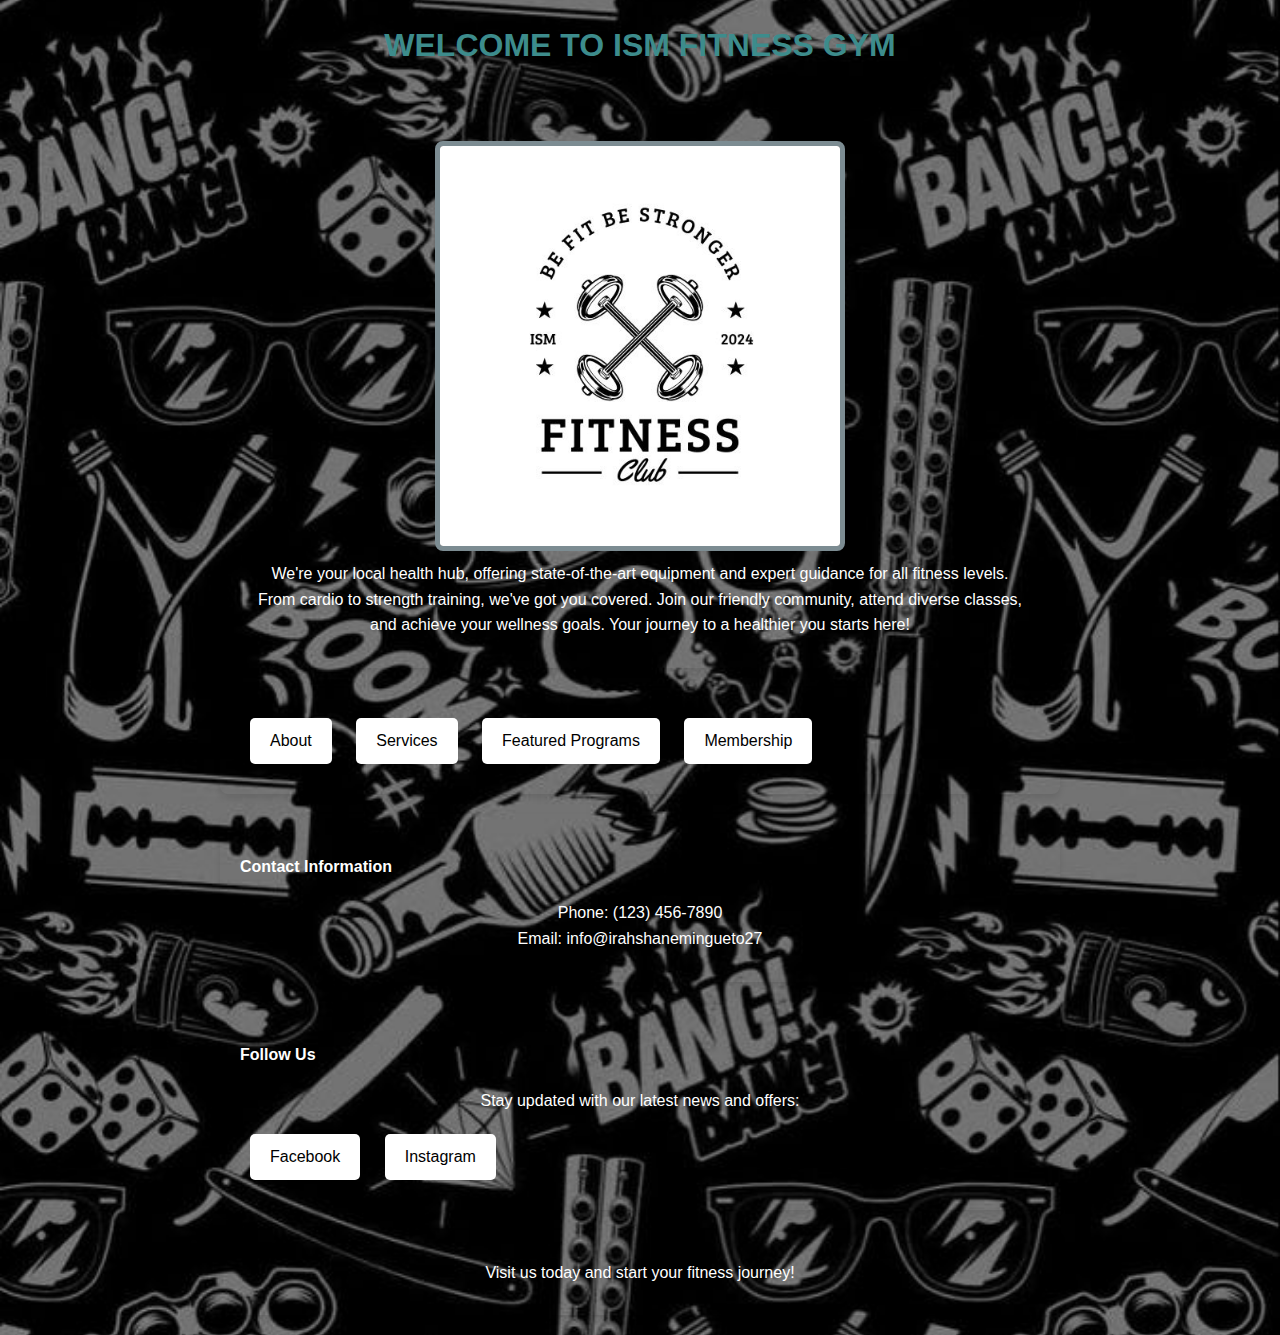
<file: index.html>
<!DOCTYPE html>
<html lang="en">
<head>
    <meta charset="UTF-8">
    <meta name="viewport" content="width=device-width, initial-scale=1.0">
    <title>ISM Fitness Gym</title>                                              
    <link rel="stylesheet" href="Styles.css"> 
    <link rel="icon" type="image/png" href="favicon.png">  
</head>
<body>
    <h1>Welcome to ISM Fitness Gym</h1>
    <div>
        <img src="Image/ISM Fitness Gym.webp" alt="ISM Fitness Gym">
        <p>
            We're your local health hub, offering state-of-the-art equipment and expert guidance for all fitness levels.<br>
            From cardio to strength training, we've got you covered. Join our friendly community, attend diverse classes,<br>
            and achieve your wellness goals. Your journey to a healthier you starts here!<br>
        </p>
    </div>
    <div>
        <a href="About.html">About</a>
        <a href="Services.html">Services</a>
        <a href="Featured Programs.html">Featured Programs</a>
        <a href="Membership.html">Membership</a>

    </div>
    <div>
        <h4>Contact Information</h4>
        <p>
            Phone: (123) 456-7890<br>
            Email: info@irahshanemingueto27<br>
        </p>
    </div>
    <div>
        <h4>Follow Us</h4>
        <p>Stay updated with our latest news and offers:</p>
        <a href='https://www.facebook.com/profile.php?id=100063227016726'>Facebook</a>
        <a href='https://www.instagram.com/rhshn.27/'>Instagram</a>
    </div>
    <div>
        <p>Visit us today and start your fitness journey!</p>
    </div>
</body>
</html>
</file>
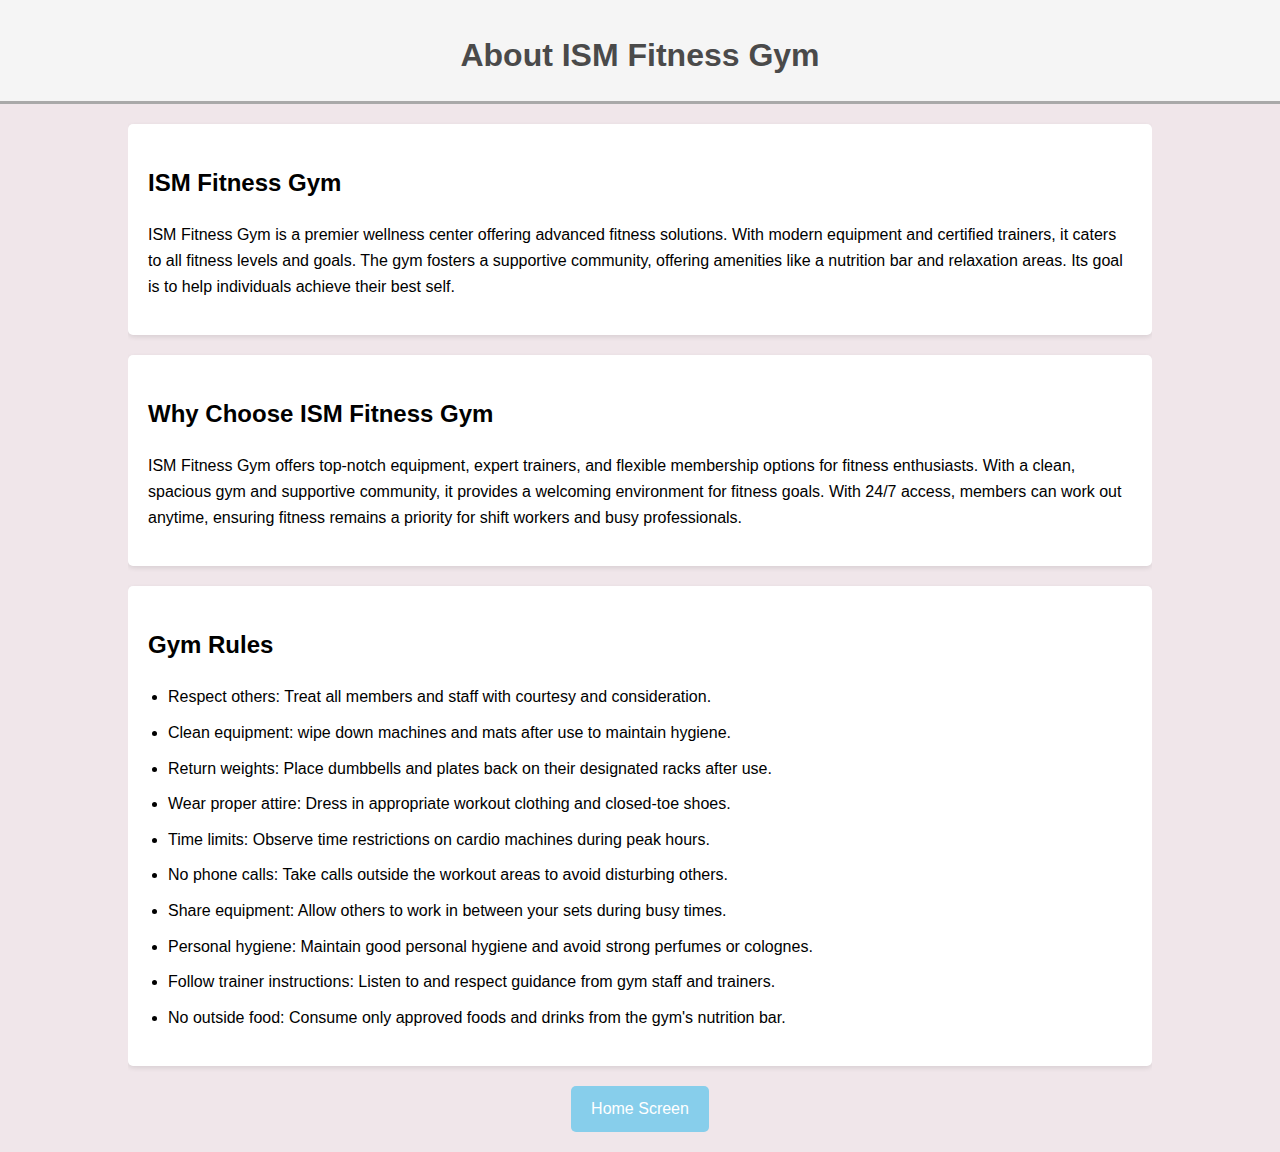
<file: About.html>
<!DOCTYPE html>
    <html lang="en">
    <head>
        <meta charset="UTF-8">
        <meta name="viewport" content="width=device-width, initial-scale=1.0">
        <title>About ISM Fitness Gym</title>
        <link rel="icon" type="image/png" href="favicon.png">  
        <style>
            body {
                font-family: Arial, sans-serif;
                line-height: 1.6;
                margin: 0;
                padding: 0;
                background-color: #f0e6ea;
            }
            .container {
                width: 80%;
                margin: auto;
                overflow: hidden;
            }
            .header {
                background: whitesmoke;
                color: #4a4a4a;
                padding-top: 30px;
                min-height: 70px;
                border-bottom: darkgray 3px solid;
            }
            .header h1 {
                margin: 0;
                text-align: center;
                padding-bottom: 20px;
            }
            .content {
                margin-top: 20px;
            }
            .about, .why-choose, .rules {
                background: #fff;
                margin-bottom: 20px;
                padding: 20px;
                border-radius: 5px;
                box-shadow: 0 2px 5px rgba(0,0,0,0.1);
            }
            .rules ul {
                padding-left: 20px;
            }
            .rules li {
                margin-bottom: 10px;
            }
            .home-link {
                text-align: center;
                margin-top: 20px;
                padding-bottom: 20px;
            }
            .home-link a {
                display: inline-block;
                color: #fff;
                background-color: #87ceeb;
                padding: 10px 20px;
                text-decoration: none;
                border-radius: 5px;
                transition: background-color 0.3s ease;
            }
            .home-link a:hover {
                background-color: #5f9ea0;
            }
            img {
                width: 200px;
                height: 200px;
                border: 5px solid skyblue;
                border-radius: 10px;
                transition: all 0.3s ease;
            }
        </style>
    </head>
    <body>
        <div class="header">
            <div class="container">
                <h1>About ISM Fitness Gym</h1>
            </div>
        </div>

        <div class="container">
            <div class="content">
                <div class="about">
                    <h2>ISM Fitness Gym</h2>
                    <p>ISM Fitness Gym is a premier wellness center offering advanced fitness solutions. With modern equipment and certified trainers, it caters to all fitness levels and goals. The gym fosters a supportive community, offering amenities like a nutrition bar and relaxation areas. Its goal is to help individuals achieve their best self.</p>
                </div>

                <div class="why-choose">
                    <h2>Why Choose ISM Fitness Gym</h2>
                    <p>ISM Fitness Gym offers top-notch equipment, expert trainers, and flexible membership options for fitness enthusiasts. With a clean, spacious gym and supportive community, it provides a welcoming environment for fitness goals. With 24/7 access, members can work out anytime, ensuring fitness remains a priority for shift workers and busy professionals.</p>
                </div>

                <div class="rules">
                    <h2>Gym Rules</h2>
                    <ul>
                        <li>Respect others: Treat all members and staff with courtesy and consideration.</li>
                        <li>Clean equipment: wipe down machines and mats after use to maintain hygiene.</li>
                        <li>Return weights: Place dumbbells and plates back on their designated racks after use.</li>
                        <li>Wear proper attire: Dress in appropriate workout clothing and closed-toe shoes.</li>
                        <li>Time limits: Observe time restrictions on cardio machines during peak hours.</li>
                        <li>No phone calls: Take calls outside the workout areas to avoid disturbing others.</li>
                        <li>Share equipment: Allow others to work in between your sets during busy times.</li>
                        <li>Personal hygiene: Maintain good personal hygiene and avoid strong perfumes or colognes.</li>
                        <li>Follow trainer instructions: Listen to and respect guidance from gym staff and trainers.</li>
                        <li>No outside food: Consume only approved foods and drinks from the gym's nutrition bar.</li>
                    </ul>
                </div>
            </div>

            <div class="home-link">
                <a href="index.html">Home Screen</a>
            </div>
        </div>
    </body>
    </html>
</file>
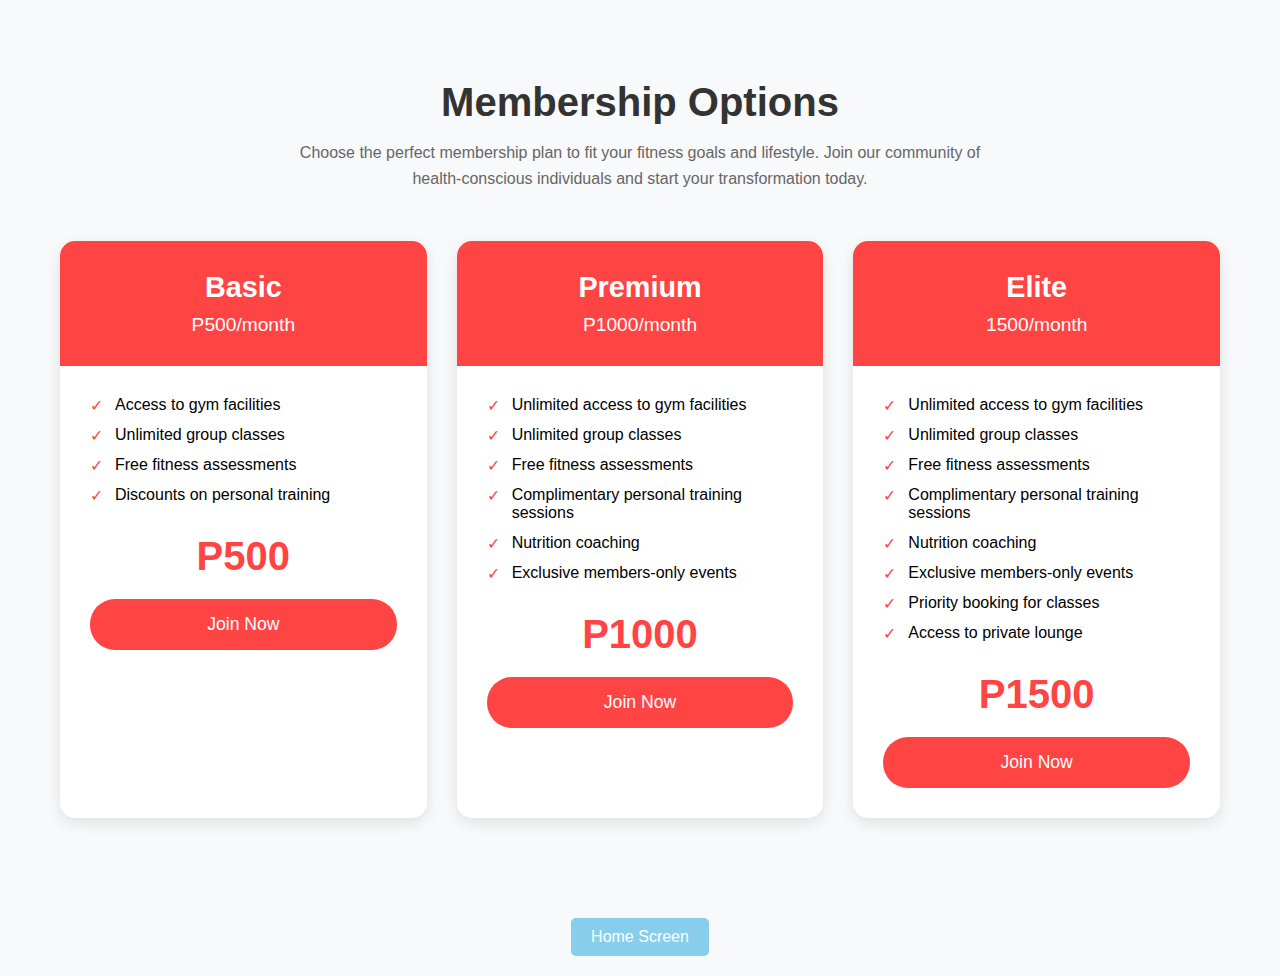
<file: Membership.html>
<!DOCTYPE html>
<html lang="en">
<head>
    <meta charset="UTF-8">
    <meta name="viewport" content="width=device-width, initial-scale=1.0">
    <title>ISM Fitness Memberships</title>
    <link rel="icon" type="image/png" href="favicon.png">  
    <style>
        * {
            margin: 0;
            padding: 0;
            box-sizing: border-box;
            font-family: 'Arial', sans-serif;
        }

        body {
            background-color: #f8f9fa;
        }

        .membership-section {
            padding: 80px 20px;
            max-width: 1200px;
            margin: 0 auto;
        }

        .section-header {
            text-align: center;
            margin-bottom: 50px;
        }

        .section-header h2 {
            font-size: 2.5em;
            color: #333;
            margin-bottom: 15px;
        }

        .section-header p {
            color: #666;
            max-width: 700px;
            margin: 0 auto;
            line-height: 1.6;
        }

        .membership-grid {
            display: grid;
            grid-template-columns: repeat(auto-fit, minmax(300px, 1fr));
            gap: 30px;
        }

        .membership-card {
            background: white;
            border-radius: 15px;
            overflow: hidden;
            box-shadow: 0 5px 15px rgba(0,0,0,0.1);
            transition: transform 0.3s ease;
        }

        .membership-card:hover {
            transform: translateY(-10px);
        }

        .membership-header {
            background-color: #ff4444;
            color: white;
            padding: 30px 20px;
            text-align: center;
        }

        .membership-header h3 {
            font-size: 1.8em;
            margin-bottom: 10px;
        }

        .membership-header p {
            font-size: 1.2em;
        }

        .membership-content {
            padding: 30px;
        }

        .membership-features {
            list-style: none;
            margin-bottom: 30px;
        }

        .membership-features li {
            margin-bottom: 12px;
            padding-left: 25px;
            position: relative;
        }

        .membership-features li:before {
            content: "✓";
            color: #ff4444;
            position: absolute;
            left: 0;
        }

        .membership-price {
            font-size: 2.5em;
            font-weight: bold;
            color: #ff4444;
            text-align: center;
            margin-bottom: 20px;
        }

        .membership-button {
            display: block;
            text-align: center;
            padding: 15px 30px;
            background-color: #ff4444;
            color: white;
            text-decoration: none;
            border-radius: 25px;
            font-size: 1.1em;
            transition: background-color 0.3s ease;
        }

        .membership-button:hover {
            background-color: #ff2222;
        }
        .home-link {
            text-align: center;
            margin-top: 20px;
            padding-bottom: 20px;
        }
        .home-link a {
            display: inline-block;
            color: #fff;
            background-color: #87ceeb;
            padding: 10px 20px;
            text-decoration: none;
            border-radius: 5px;
            transition: background-color 0.3s ease;
        }
        .home-link a:hover {
            background-color: #5f9ea0;
        }

    </style>
</head>
<body>
    <section class="membership-section">
        <div class="section-header">
            <h2>Membership Options</h2>
            <p>Choose the perfect membership plan to fit your fitness goals and lifestyle. Join our community of health-conscious individuals and start your transformation today.</p>
        </div>

        <div class="membership-grid">
            <!-- Basic Membership -->
            <div class="membership-card">
                <div class="membership-header">
                    <h3>Basic</h3>
                    <p>P500/month</p>
                </div>
                <div class="membership-content">
                    <ul class="membership-features">
                        <li>Access to gym facilities</li>
                        <li>Unlimited group classes</li>
                        <li>Free fitness assessments</li>
                        <li>Discounts on personal training</li>
                    </ul>
                    <div class="membership-price">P500</div>
                    <a href="#join" class="membership-button">Join Now</a>
                </div>
            </div>

            <!-- Premium Membership -->
            <div class="membership-card">
                <div class="membership-header">
                    <h3>Premium</h3>
                    <p>P1000/month</p>
                </div>
                <div class="membership-content">
                    <ul class="membership-features">
                        <li>Unlimited access to gym facilities</li>
                        <li>Unlimited group classes</li>
                        <li>Free fitness assessments</li>
                        <li>Complimentary personal training sessions</li>
                        <li>Nutrition coaching</li>
                        <li>Exclusive members-only events</li>
                    </ul>
                    <div class="membership-price">P1000</div>
                    <a href="#join" class="membership-button">Join Now</a>
                </div>
            </div>

            <!-- Elite Membership -->
            <div class="membership-card">
                <div class="membership-header">
                    <h3>Elite</h3>
                    <p>1500/month</p>
                </div>
                <div class="membership-content">
                    <ul class="membership-features">
                        <li>Unlimited access to gym facilities</li>
                        <li>Unlimited group classes</li>
                        <li>Free fitness assessments</li>
                        <li>Complimentary personal training sessions</li>
                        <li>Nutrition coaching</li>
                        <li>Exclusive members-only events</li>
                        <li>Priority booking for classes</li>
                        <li>Access to private lounge</li>
                    </ul>
                    <div class="membership-price">P1500</div>
                    <a href="#join" class="membership-button">Join Now</a>
                </div>
            </div>
        </div>
    </section>
    <div class="home-link">
        <a href="index.html">Home Screen</a>
    </div>
</body>
</html>
</file>
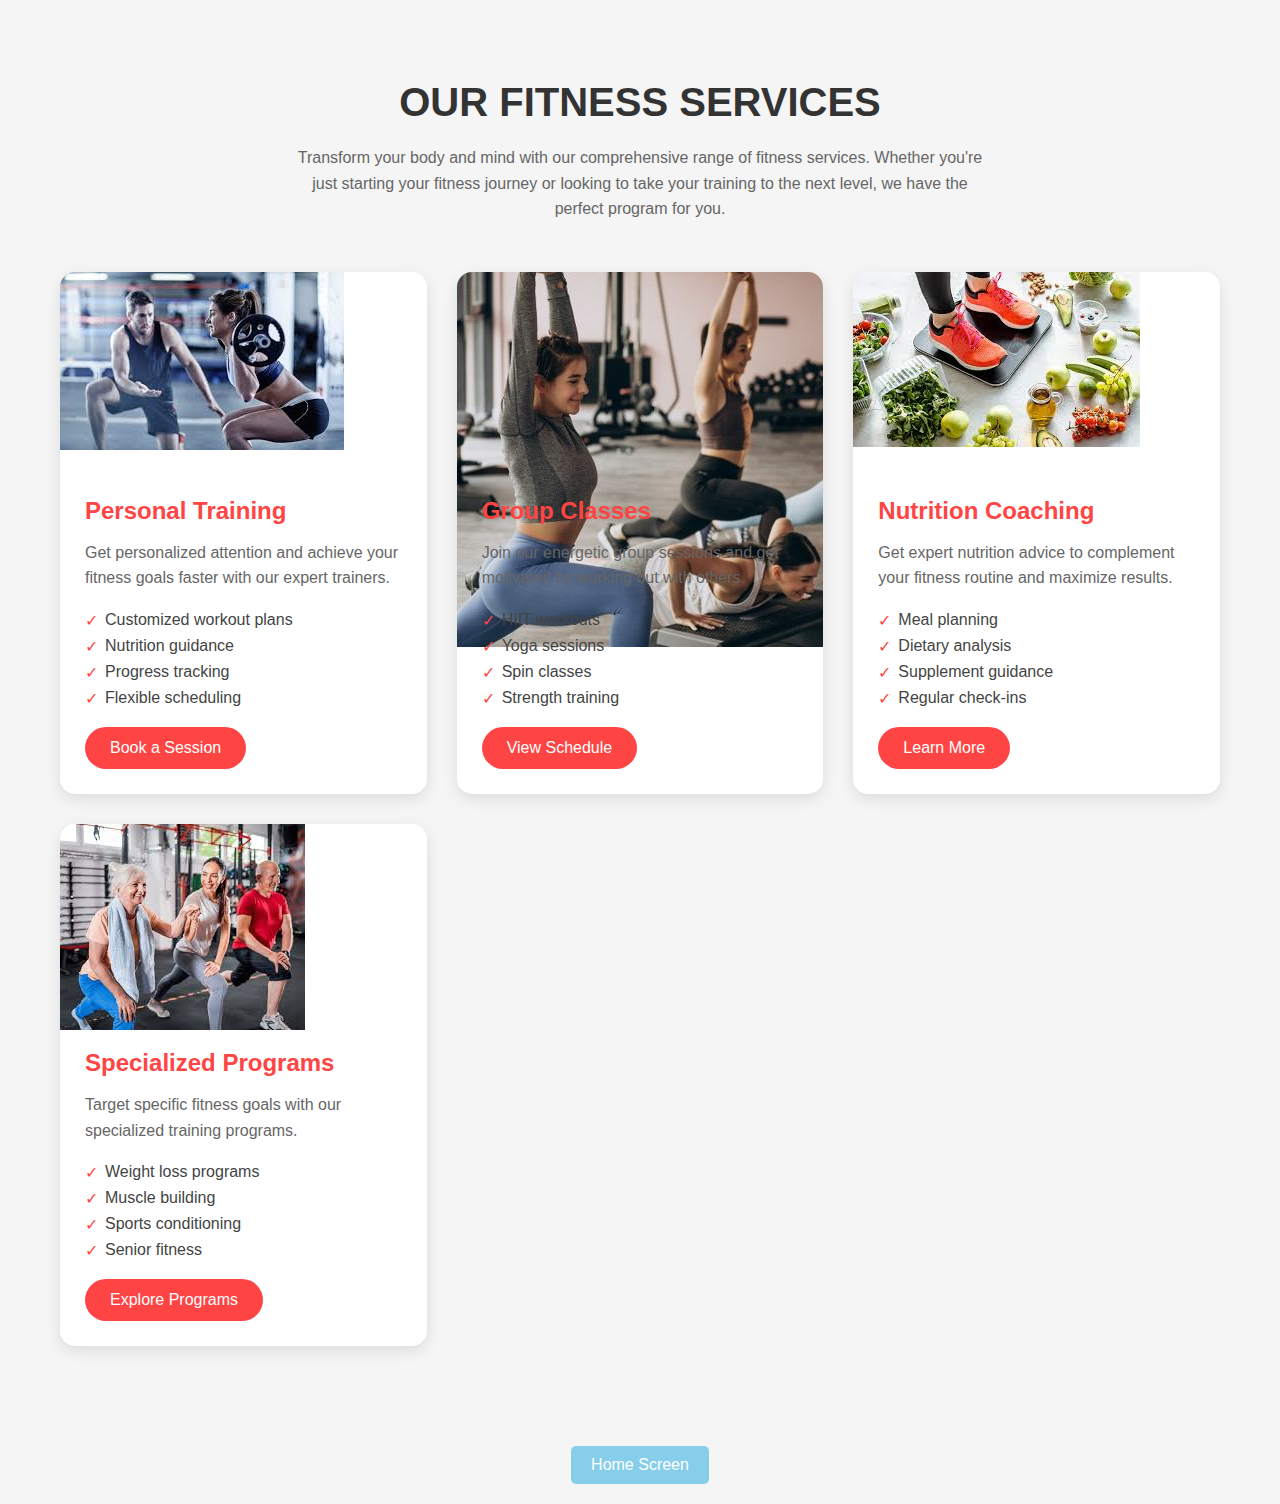
<file: Services.html>
<!DOCTYPE html>
<html lang="en">
<head>
    <meta charset="UTF-8">
    <meta name="viewport" content="width=device-width, initial-scale=1.0">
    <title>ISM Fitness Services</title>
    <link rel="icon" type="image/png" href="favicon.png">  
    <style>
        * {
            margin: 0;
            padding: 0;
            box-sizing: border-box;
            font-family: 'Arial', sans-serif;
        }

        body {
            background-color: #f5f5f5;
        }

        .services-section {
            padding: 80px 20px;
            max-width: 1200px;
            margin: 0 auto;
        }

        .section-header {
            text-align: center;
            margin-bottom: 50px;
        }

        .section-header h2 {
            color: #333;
            font-size: 2.5em;
            margin-bottom: 20px;
            text-transform: uppercase;
        }

        .section-header p {
            color: #666;
            max-width: 700px;
            margin: 0 auto;
            line-height: 1.6;
        }

        .services-grid {
            display: grid;
            grid-template-columns: repeat(auto-fit, minmax(300px, 1fr));
            gap: 30px;
            margin-top: 40px;
        }

        .service-card {
            background: #fff;
            border-radius: 15px;
            overflow: hidden;
            transition: transform 0.3s ease;
            box-shadow: 0 5px 15px rgba(0,0,0,0.1);
        }

        .service-card:hover {
            transform: translateY(-10px);
        }

        .service-image {
            height: 200px;
            width: 100%;
            background-size: cover;
            background-position: center;
        }

        .service-content {
            padding: 25px;
        }

        .service-title {
            color: #ff4444;
            font-size: 1.5em;
            margin-bottom: 15px;
        }

        .service-description {
            color: #666;
            line-height: 1.6;
            margin-bottom: 20px;
        }

        .service-features {
            list-style: none;
            margin-bottom: 20px;
        }

        .service-features li {
            margin-bottom: 8px;
            color: #444;
            padding-left: 20px;
            position: relative;
        }

        .service-features li::before {
            content: "✓";
            color: #ff4444;
            position: absolute;
            left: 0;
        }

        .service-button {
            display: inline-block;
            padding: 12px 25px;
            background-color: #ff4444;
            color: white;
            text-decoration: none;
            border-radius: 25px;
            transition: background-color 0.3s ease;
        }

        .service-button:hover {
            background-color: #ff2222;
        }
        .home-link {
            text-align: center;
            margin-top: 20px;
            padding-bottom: 20px;
        }
        .home-link a {
            display: inline-block;
            color: #fff;
            background-color: #87ceeb;
            padding: 10px 20px;
            text-decoration: none;
            border-radius: 5px;
            transition: background-color 0.3s ease;
        }
        .home-link a:hover {
            background-color: #5f9ea0;
        }
    </style>
</head>
<body>
    <section class="services-section">
        <div class="section-header">
            <h2>Our Fitness Services</h2>
            <p>Transform your body and mind with our comprehensive range of fitness services. Whether you're just starting your fitness journey or looking to take your training to the next level, we have the perfect program for you.</p>
        </div>

        <div class="services-grid">
            <!-- Personal Training -->
            <div class="service-card">
                <div class="service-image">
                    <img src="Image/Img1.png" alt="Personal Training">
                </div>
                <div class="service-content">
                    <h3 class="service-title">Personal Training</h3>
                    <p class="service-description">Get personalized attention and achieve your fitness goals faster with our expert trainers.</p>
                    <ul class="service-features">
                        <li>Customized workout plans</li>
                        <li>Nutrition guidance</li>
                        <li>Progress tracking</li>
                        <li>Flexible scheduling</li>
                    </ul>
                    <a href="#book-now" class="service-button">Book a Session</a>
                </div>
            </div>

            <!-- Group Classes -->
            <div class="service-card">
                <div class="service-image">
                    <img src="Image/Img2.png" alt="Group Classes">
                </div>
                <div class="service-content">
                    <h3 class="service-title">Group Classes</h3>
                    <p class="service-description">Join our energetic group sessions and get motivated by working out with others.</p>
                    <ul class="service-features">
                        <li>HIIT workouts</li>
                        <li>Yoga sessions</li>
                        <li>Spin classes</li>
                        <li>Strength training</li>
                    </ul>
                    <a href="#schedule" class="service-button">View Schedule</a>
                </div>
            </div>

            <!-- Nutrition Coaching -->
            <div class="service-card">
                <div class="service-image">
                    <img src="Image/Img3.jpg" alt="Nutrition Coaching">
                </div>
                <div class="service-content">
                    <h3 class="service-title">Nutrition Coaching</h3>
                    <p class="service-description">Get expert nutrition advice to complement your fitness routine and maximize results.</p>
                    <ul class="service-features">
                        <li>Meal planning</li>
                        <li>Dietary analysis</li>
                        <li>Supplement guidance</li>
                        <li>Regular check-ins</li>
                    </ul>
                    <a href="#nutrition" class="service-button">Learn More</a>
                </div>
            </div>

            <!-- Specialized Programs -->
            <div class="service-card">
                <div class="service-image">
                    <img src="Image/Img4.jpg" alt="Specialized Programs">
                </div>
                <div class="service-content">
                    <h3 class="service-title">Specialized Programs</h3>
                    <p class="service-description">Target specific fitness goals with our specialized training programs.</p>
                    <ul class="service-features">
                        <li>Weight loss programs</li>
                        <li>Muscle building</li>
                        <li>Sports conditioning</li>
                        <li>Senior fitness</li>
                    </ul>
                    <a href="#programs" class="service-button">Explore Programs</a>
                </div>
            </div>
        </div>
    </section>

    <div class="home-link">
        <a href="index.html">Home Screen</a>
    </div>
</body>
</html>
</file>
<file: Styles.css>
*  body {
            background-color: darkgray;
            font-family: Arial, sans-serif;
            color: white;
            line-height: 1.6;
            margin: 0;
            padding: 0;
        }
        body {
            background-image: url('Image/Img9.jpg');
            background-size: cover;
            background-repeat: no-repeat;
            background-position: center;
          }
        h1 {
            text-align: center;
            color: white;
            padding: 20px 0;
            background-color: transparent;
            margin: 0;
            transition: all 0.3s ease;
        }
        h1:hover {
            color: #3d8c8c;
            text-transform: uppercase;
        }
        p {
            text-align: center;
            color: white;
            margin: 10px 0;
        }
        p:hover {
            color: skyblue;
        }
        div {
            background-color: transparent;
            border-radius: 8px;
            box-shadow: 0 4px 6px rgba(0,0,0,0.1);
            margin: 20px auto;
            max-width: 800px;
            padding: 20px;
        }
        img {
            width: 100%;
            max-width: 400px;
            height: auto;
            border: 5px solid #7c8c92;
            border-radius: 8px;
            margin: 10px auto;
            display: block;
        }
        a {
            display: inline-block;
            margin: 10px;
            padding: 10px 20px;
            background-color: white;
            color: black;
            text-decoration: none;
            border-radius: 5px;
            transition: background-color 0.3s ease;
        }
        a:hover {
            background-color: red;
        }
        h4 {
            color: white;
            margin-top: 20px;
        }
</file>
